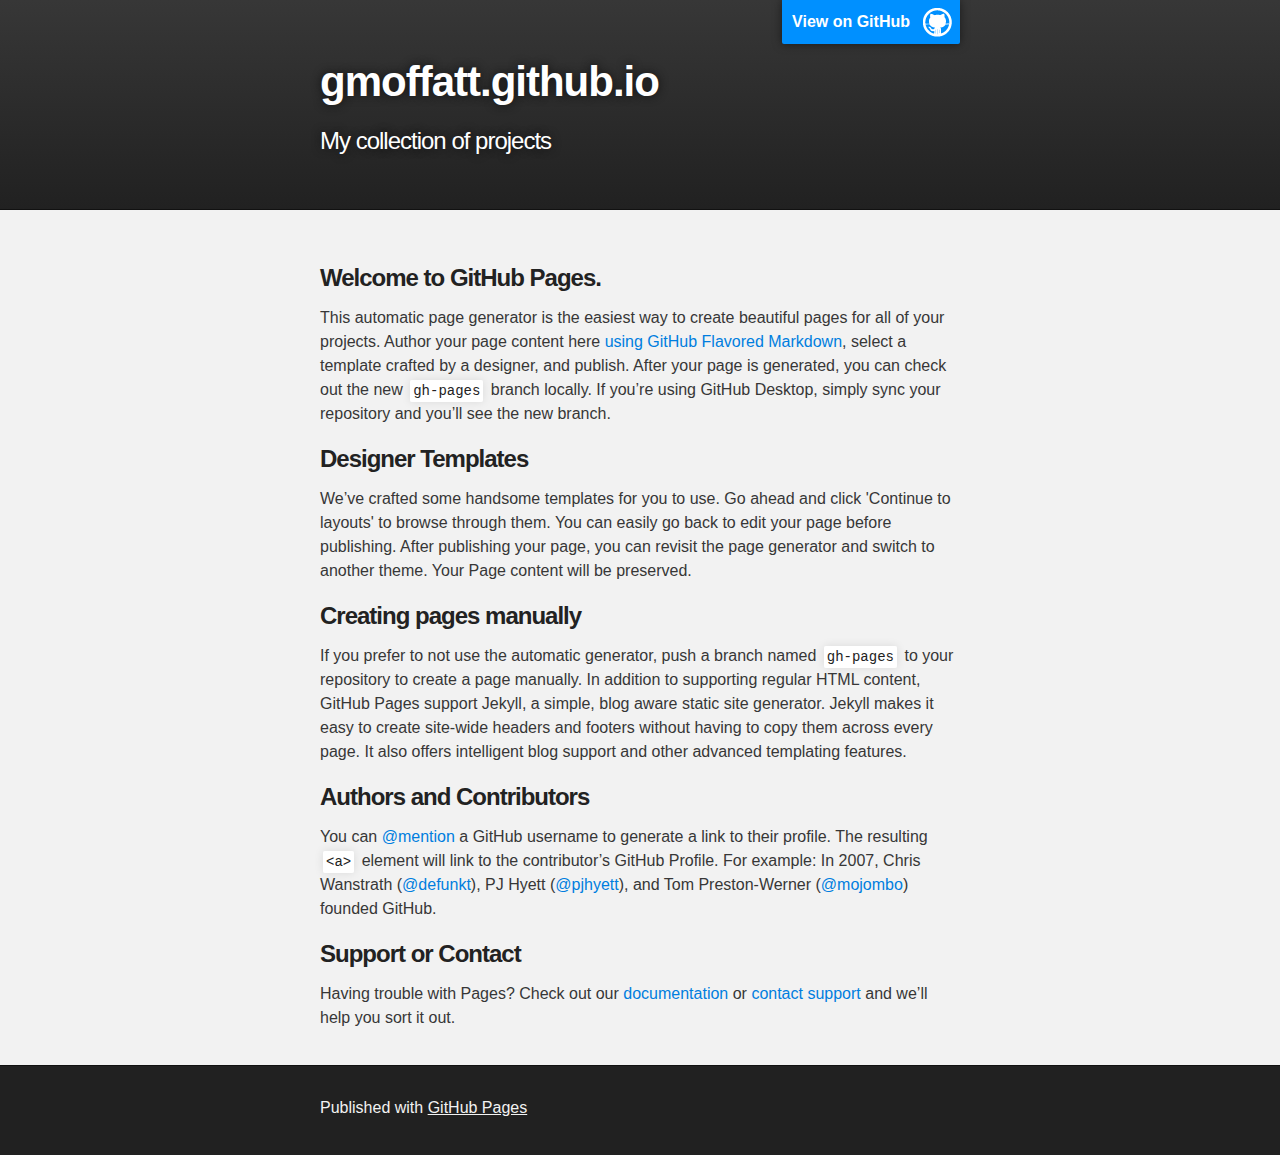
<file: frontend-nanodegree-resume/index.html>
<!DOCTYPE html>
<html>

  <head>
    <meta charset='utf-8'>
    <meta http-equiv="X-UA-Compatible" content="chrome=1">
    <meta name="description" content="gmoffatt.github.io : ">

    <link rel="stylesheet" type="text/css" media="screen" href="stylesheets/stylesheet.css">

    <title>gmoffatt.github.io</title>
  </head>

  <body>

    <!-- HEADER -->
    <div id="header_wrap" class="outer">
        <header class="inner">
          <a id="forkme_banner" href="https://github.com/gmoffatt">View on GitHub</a>

          <h1 id="project_title">gmoffatt.github.io</h1>
          <h2 id="project_tagline">My collection of projects</h2>

        </header>
    </div>

    <!-- MAIN CONTENT -->
    <div id="main_content_wrap" class="outer">
      <section id="main_content" class="inner">
        <h3>
<a id="welcome-to-github-pages" class="anchor" href="#welcome-to-github-pages" aria-hidden="true"><span aria-hidden="true" class="octicon octicon-link"></span></a>Welcome to GitHub Pages.</h3>

<p>This automatic page generator is the easiest way to create beautiful pages for all of your projects. Author your page content here <a href="https://guides.github.com/features/mastering-markdown/">using GitHub Flavored Markdown</a>, select a template crafted by a designer, and publish. After your page is generated, you can check out the new <code>gh-pages</code> branch locally. If you’re using GitHub Desktop, simply sync your repository and you’ll see the new branch.</p>

<h3>
<a id="designer-templates" class="anchor" href="#designer-templates" aria-hidden="true"><span aria-hidden="true" class="octicon octicon-link"></span></a>Designer Templates</h3>

<p>We’ve crafted some handsome templates for you to use. Go ahead and click 'Continue to layouts' to browse through them. You can easily go back to edit your page before publishing. After publishing your page, you can revisit the page generator and switch to another theme. Your Page content will be preserved.</p>

<h3>
<a id="creating-pages-manually" class="anchor" href="#creating-pages-manually" aria-hidden="true"><span aria-hidden="true" class="octicon octicon-link"></span></a>Creating pages manually</h3>

<p>If you prefer to not use the automatic generator, push a branch named <code>gh-pages</code> to your repository to create a page manually. In addition to supporting regular HTML content, GitHub Pages support Jekyll, a simple, blog aware static site generator. Jekyll makes it easy to create site-wide headers and footers without having to copy them across every page. It also offers intelligent blog support and other advanced templating features.</p>

<h3>
<a id="authors-and-contributors" class="anchor" href="#authors-and-contributors" aria-hidden="true"><span aria-hidden="true" class="octicon octicon-link"></span></a>Authors and Contributors</h3>

<p>You can <a href="https://help.github.com/articles/basic-writing-and-formatting-syntax/#mentioning-users-and-teams" class="user-mention">@mention</a> a GitHub username to generate a link to their profile. The resulting <code>&lt;a&gt;</code> element will link to the contributor’s GitHub Profile. For example: In 2007, Chris Wanstrath (<a href="https://github.com/defunkt" class="user-mention">@defunkt</a>), PJ Hyett (<a href="https://github.com/pjhyett" class="user-mention">@pjhyett</a>), and Tom Preston-Werner (<a href="https://github.com/mojombo" class="user-mention">@mojombo</a>) founded GitHub.</p>

<h3>
<a id="support-or-contact" class="anchor" href="#support-or-contact" aria-hidden="true"><span aria-hidden="true" class="octicon octicon-link"></span></a>Support or Contact</h3>

<p>Having trouble with Pages? Check out our <a href="https://help.github.com/pages">documentation</a> or <a href="https://github.com/contact">contact support</a> and we’ll help you sort it out.</p>
      </section>
    </div>

    <!-- FOOTER  -->
    <div id="footer_wrap" class="outer">
      <footer class="inner">
        <p>Published with <a href="https://pages.github.com">GitHub Pages</a></p>
      </footer>
    </div>

    

  </body>
</html>
</file>
<file: frontend-nanodegree-resume/stylesheets/stylesheet.css>
/*******************************************************************************
Slate Theme for GitHub Pages
by Jason Costello, @jsncostello
*******************************************************************************/

@import url(github-light.css);

/*******************************************************************************
MeyerWeb Reset
*******************************************************************************/

html, body, div, span, applet, object, iframe,
h1, h2, h3, h4, h5, h6, p, blockquote, pre,
a, abbr, acronym, address, big, cite, code,
del, dfn, em, img, ins, kbd, q, s, samp,
small, strike, strong, sub, sup, tt, var,
b, u, i, center,
dl, dt, dd, ol, ul, li,
fieldset, form, label, legend,
table, caption, tbody, tfoot, thead, tr, th, td,
article, aside, canvas, details, embed,
figure, figcaption, footer, header, hgroup,
menu, nav, output, ruby, section, summary,
time, mark, audio, video {
  margin: 0;
  padding: 0;
  border: 0;
  font: inherit;
  vertical-align: baseline;
}

/* HTML5 display-role reset for older browsers */
article, aside, details, figcaption, figure,
footer, header, hgroup, menu, nav, section {
  display: block;
}

ol, ul {
  list-style: none;
}

table {
  border-collapse: collapse;
  border-spacing: 0;
}

/*******************************************************************************
Theme Styles
*******************************************************************************/

body {
  box-sizing: border-box;
  color:#373737;
  background: #212121;
  font-size: 16px;
  font-family: 'Myriad Pro', Calibri, Helvetica, Arial, sans-serif;
  line-height: 1.5;
  -webkit-font-smoothing: antialiased;
}

h1, h2, h3, h4, h5, h6 {
  margin: 10px 0;
  font-weight: 700;
  color:#222222;
  font-family: 'Lucida Grande', 'Calibri', Helvetica, Arial, sans-serif;
  letter-spacing: -1px;
}

h1 {
  font-size: 36px;
  font-weight: 700;
}

h2 {
  padding-bottom: 10px;
  font-size: 32px;
  background: url('../images/bg_hr.png') repeat-x bottom;
}

h3 {
  font-size: 24px;
}

h4 {
  font-size: 21px;
}

h5 {
  font-size: 18px;
}

h6 {
  font-size: 16px;
}

p {
  margin: 10px 0 15px 0;
}

footer p {
  color: #f2f2f2;
}

a {
  text-decoration: none;
  color: #007edf;
  text-shadow: none;

  transition: color 0.5s ease;
  transition: text-shadow 0.5s ease;
  -webkit-transition: color 0.5s ease;
  -webkit-transition: text-shadow 0.5s ease;
  -moz-transition: color 0.5s ease;
  -moz-transition: text-shadow 0.5s ease;
  -o-transition: color 0.5s ease;
  -o-transition: text-shadow 0.5s ease;
  -ms-transition: color 0.5s ease;
  -ms-transition: text-shadow 0.5s ease;
}

a:hover, a:focus {text-decoration: underline;}

footer a {
  color: #F2F2F2;
  text-decoration: underline;
}

em {
  font-style: italic;
}

strong {
  font-weight: bold;
}

img {
  position: relative;
  margin: 0 auto;
  max-width: 739px;
  padding: 5px;
  margin: 10px 0 10px 0;
  border: 1px solid #ebebeb;

  box-shadow: 0 0 5px #ebebeb;
  -webkit-box-shadow: 0 0 5px #ebebeb;
  -moz-box-shadow: 0 0 5px #ebebeb;
  -o-box-shadow: 0 0 5px #ebebeb;
  -ms-box-shadow: 0 0 5px #ebebeb;
}

p img {
  display: inline;
  margin: 0;
  padding: 0;
  vertical-align: middle;
  text-align: center;
  border: none;
}

pre, code {
  width: 100%;
  color: #222;
  background-color: #fff;

  font-family: Monaco, "Bitstream Vera Sans Mono", "Lucida Console", Terminal, monospace;
  font-size: 14px;

  border-radius: 2px;
  -moz-border-radius: 2px;
  -webkit-border-radius: 2px;
}

pre {
  width: 100%;
  padding: 10px;
  box-shadow: 0 0 10px rgba(0,0,0,.1);
  overflow: auto;
}

code {
  padding: 3px;
  margin: 0 3px;
  box-shadow: 0 0 10px rgba(0,0,0,.1);
}

pre code {
  display: block;
  box-shadow: none;
}

blockquote {
  color: #666;
  margin-bottom: 20px;
  padding: 0 0 0 20px;
  border-left: 3px solid #bbb;
}


ul, ol, dl {
  margin-bottom: 15px
}

ul {
  list-style-position: inside;
  list-style: disc;
  padding-left: 20px;
}

ol {
  list-style-position: inside;
  list-style: decimal;
  padding-left: 20px;
}

dl dt {
  font-weight: bold;
}

dl dd {
  padding-left: 20px;
  font-style: italic;
}

dl p {
  padding-left: 20px;
  font-style: italic;
}

hr {
  height: 1px;
  margin-bottom: 5px;
  border: none;
  background: url('../images/bg_hr.png') repeat-x center;
}

table {
  border: 1px solid #373737;
  margin-bottom: 20px;
  text-align: left;
 }

th {
  font-family: 'Lucida Grande', 'Helvetica Neue', Helvetica, Arial, sans-serif;
  padding: 10px;
  background: #373737;
  color: #fff;
 }

td {
  padding: 10px;
  border: 1px solid #373737;
 }

form {
  background: #f2f2f2;
  padding: 20px;
}

/*******************************************************************************
Full-Width Styles
*******************************************************************************/

.outer {
  width: 100%;
}

.inner {
  position: relative;
  max-width: 640px;
  padding: 20px 10px;
  margin: 0 auto;
}

#forkme_banner {
  display: block;
  position: absolute;
  top:0;
  right: 10px;
  z-index: 10;
  padding: 10px 50px 10px 10px;
  color: #fff;
  background: url('../images/blacktocat.png') #0090ff no-repeat 95% 50%;
  font-weight: 700;
  box-shadow: 0 0 10px rgba(0,0,0,.5);
  border-bottom-left-radius: 2px;
  border-bottom-right-radius: 2px;
}

#header_wrap {
  background: #212121;
  background: -moz-linear-gradient(top, #373737, #212121);
  background: -webkit-linear-gradient(top, #373737, #212121);
  background: -ms-linear-gradient(top, #373737, #212121);
  background: -o-linear-gradient(top, #373737, #212121);
  background: linear-gradient(top, #373737, #212121);
}

#header_wrap .inner {
  padding: 50px 10px 30px 10px;
}

#project_title {
  margin: 0;
  color: #fff;
  font-size: 42px;
  font-weight: 700;
  text-shadow: #111 0px 0px 10px;
}

#project_tagline {
  color: #fff;
  font-size: 24px;
  font-weight: 300;
  background: none;
  text-shadow: #111 0px 0px 10px;
}

#downloads {
  position: absolute;
  width: 210px;
  z-index: 10;
  bottom: -40px;
  right: 0;
  height: 70px;
  background: url('../images/icon_download.png') no-repeat 0% 90%;
}

.zip_download_link {
  display: block;
  float: right;
  width: 90px;
  height:70px;
  text-indent: -5000px;
  overflow: hidden;
  background: url(../images/sprite_download.png) no-repeat bottom left;
}

.tar_download_link {
  display: block;
  float: right;
  width: 90px;
  height:70px;
  text-indent: -5000px;
  overflow: hidden;
  background: url(../images/sprite_download.png) no-repeat bottom right;
  margin-left: 10px;
}

.zip_download_link:hover {
  background: url(../images/sprite_download.png) no-repeat top left;
}

.tar_download_link:hover {
  background: url(../images/sprite_download.png) no-repeat top right;
}

#main_content_wrap {
  background: #f2f2f2;
  border-top: 1px solid #111;
  border-bottom: 1px solid #111;
}

#main_content {
  padding-top: 40px;
}

#footer_wrap {
  background: #212121;
}



/*******************************************************************************
Small Device Styles
*******************************************************************************/

@media screen and (max-width: 480px) {
  body {
    font-size:14px;
  }

  #downloads {
    display: none;
  }

  .inner {
    min-width: 320px;
    max-width: 480px;
  }

  #project_title {
  font-size: 32px;
  }

  h1 {
    font-size: 28px;
  }

  h2 {
    font-size: 24px;
  }

  h3 {
    font-size: 21px;
  }

  h4 {
    font-size: 18px;
  }

  h5 {
    font-size: 14px;
  }

  h6 {
    font-size: 12px;
  }

  code, pre {
    min-width: 320px;
    max-width: 480px;
    font-size: 11px;
  }

}
</file>
